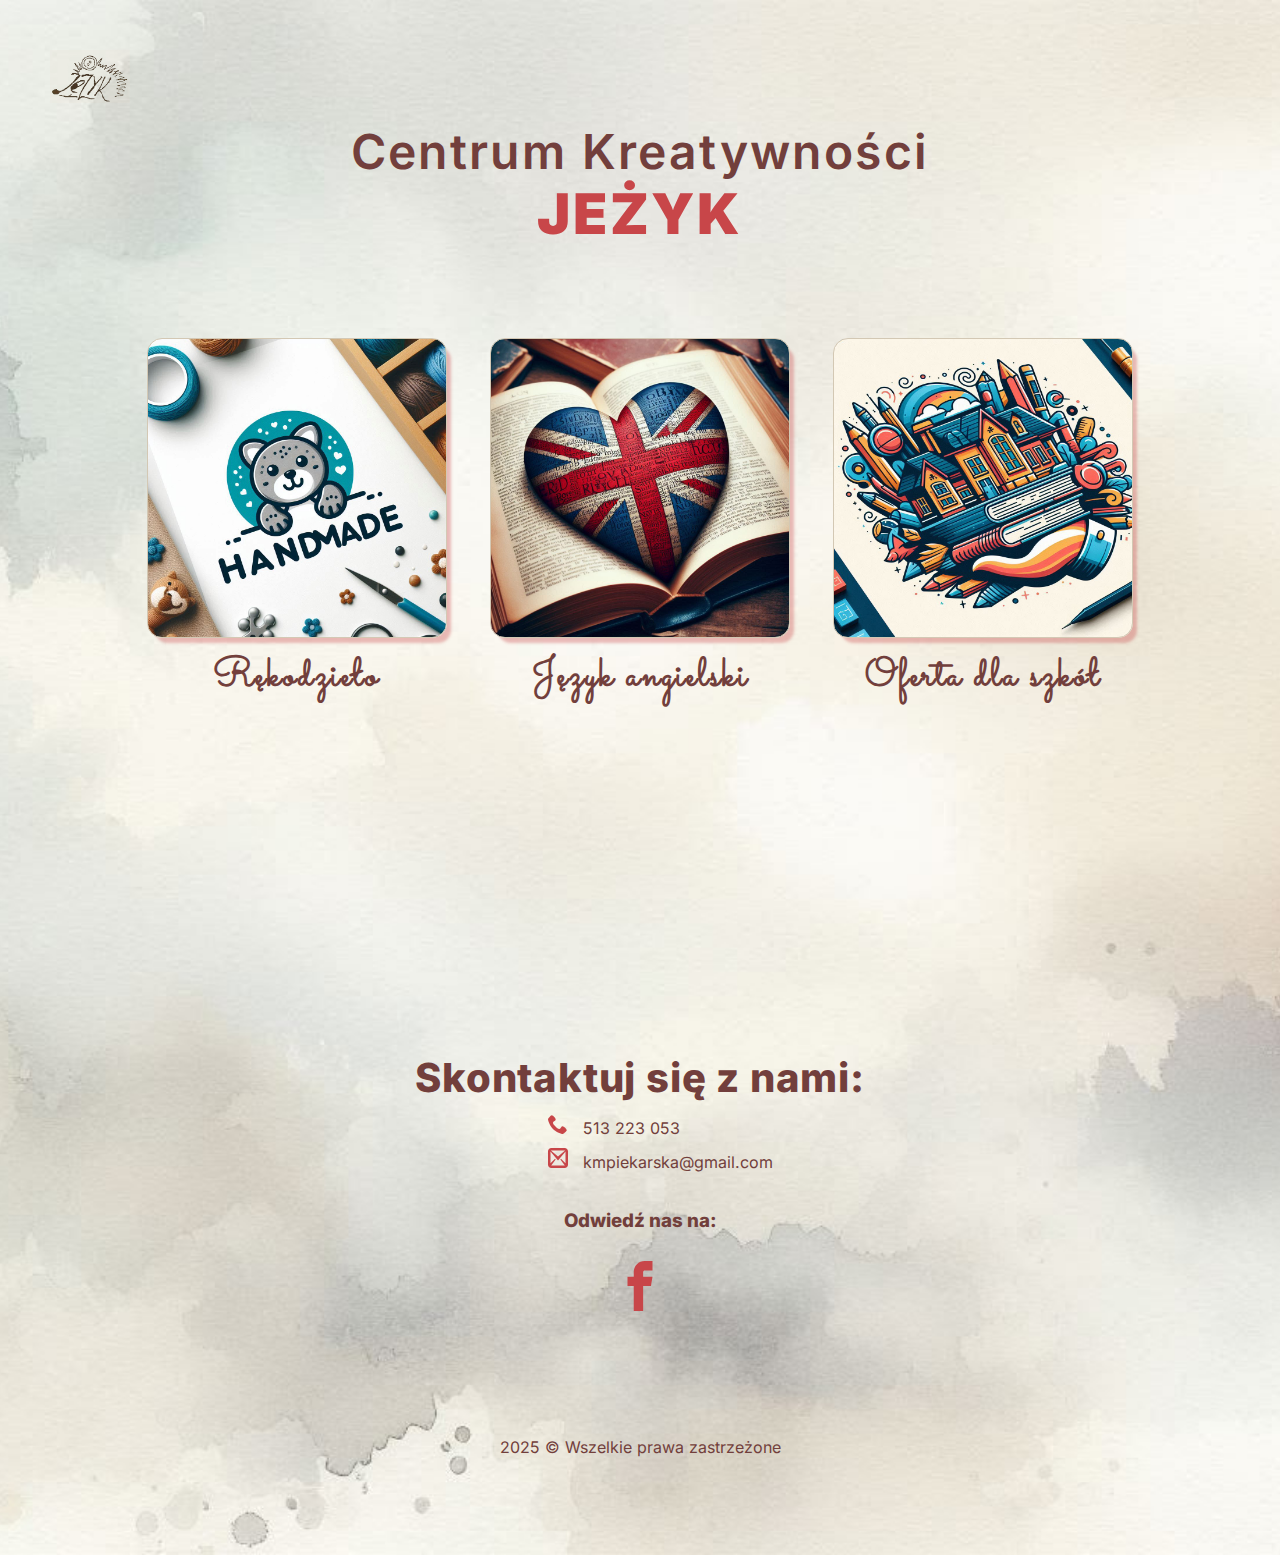
<file: index.html>
<!DOCTYPE html>
<html lang="pl">
<head>
    <meta charset="UTF-8">
    <meta name="viewport" content="width=device-width, initial-scale=1.0">
    <meta name="description" content=""> <!-- Add a short description to encourage people to visit your page -->
    <title>Document</title>
    <!-- FAVICON -->
    <link rel="icon" sizes="16x16" href="#" type="image/png"> <!-- Add href, remove if you don't need different sizes -->
    <link rel="icon" sizes="32x32" href="#" type="image/png"> <!-- Add href, remove if you don't need different sizes -->
    <!-- ANIMATE-->
    <link rel="stylesheet" href="https://cdnjs.cloudflare.com/ajax/libs/animate.css/4.1.1/animate.min.css"> <!-- Remove if you don't need animation, remember to check current version -->
    <!-- STYLES -->
    <link rel="stylesheet" href="./scss/style.css">
</head>
<body>
    <main>  
        <section class="header">
            <div class="wrapper">
                <a href="index.html" class="logo">
                    <img class="logo__img" src="./images/jezyk.png" alt="jeżyk">
                </a>
                <h1 class="header__title">Centrum Kreatywności <span>JEŻYK</span></h1>
            </div>
        </section>
        <section class="hero">
            <div class="wrapper">
                <a class="box box-crafts">
                    <h2 class="box__title">Rękodzieło</h2>
                </a>
                <a class="box box-english-language" href="jezyk-angielski.html">
                    <h2 class="box__title">Język angielski</h2>
                </a>
                <a class="box box-other">
                    <h2 class="box__title">Oferta dla szkół</h2>
                </a>
            </div>
        </section>   
    </main>

    <section class="contact">
        <div class="wrapper">
            <h2 class="section__title">Skontaktuj się z nami:</h2>

            <ul class="contact__list">
                <li class="contact__item">
                    <a href="" class="contact__link">
                        <svg class="icon">
                            <use href="./images/sprite.svg#icon-phone"></use>
                        </svg>513 223 053</a>
                </li>
                <li class="contact__item">
                    <a href="" class="contact__link" mailto="kmpiekarska@gmail.com">
                        <svg class="icon">
                            <use href="./images/sprite.svg#icon-mail"></use>
                        </svg>kmpiekarska@gmail.com</a>
                </li>
            </ul>

            <div class="contact__social">
                <h3>Odwiedź nas na:</h3>
                <a class="contact__social-link" href="https://www.facebook.com/jezyk.centrum.kreatywnosci">
                    <svg width="50" height="50">
                        <use href="./images/sprite.svg#icon-facebook"></use>
                    </svg>
                </a>
                
            </div>
            
        </div>
    </section>
    <footer class="footer">
        <div class="wrapper">
            <p class="all-rights">2025 &copy; Wszelkie prawa zastrzeżone</p>
        </div>
    </footer>
</body>
</html>
</file>
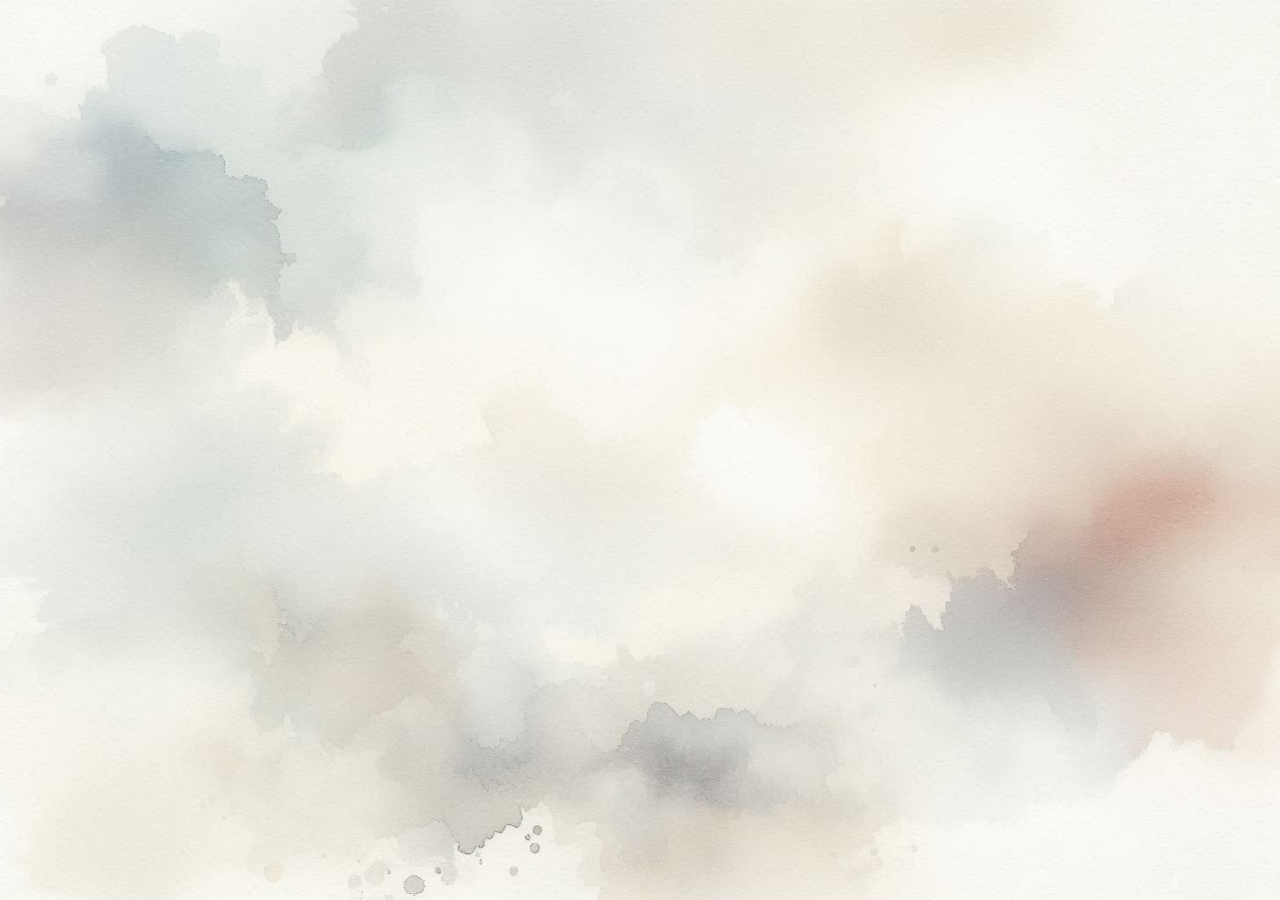
<file: jezyk-angielski.html>
<!DOCTYPE html>
<html lang="pl">
<head>
    <meta charset="UTF-8">
    <meta name="viewport" content="width=device-width, initial-scale=1.0">
    <meta name="description" content=""> <!-- Add a short description to encourage people to visit your page -->
    <title>Document</title>
    <!-- FAVICON -->
    <link rel="icon" sizes="16x16" href="#" type="image/png"> <!-- Add href, remove if you don't need different sizes -->
    <link rel="icon" sizes="32x32" href="#" type="image/png"> <!-- Add href, remove if you don't need different sizes -->
    <!-- ANIMATE-->
    <link rel="stylesheet" href="https://cdnjs.cloudflare.com/ajax/libs/animate.css/4.1.1/animate.min.css"> <!-- Remove if you don't need animation, remember to check current version -->
    <!-- STYLES -->
    <link rel="stylesheet" href="./scss/style.css">
</head>
<body>
    
</body>
</html>
</file>
<file: scss/style.css>
﻿.section__title{text-align:center}.contact__list{display:grid;justify-content:center}.contact__item{padding-bottom:10px}.icon{width:20px;height:20px;fill:var(--c-accent);margin-right:15px}.contact__social{text-align:center}.contact h3{text-align:center;margin-block:30px}.contact a svg{fill:var(--c-accent)}.header{margin-top:-10px;margin-bottom:-30px}.logo__img{width:80px;height:auto}.header__title{font-family:var(--main-font);font-weight:600;text-align:center;text-transform:none;margin-top:20px;line-height:1.2}span{display:block;font-size:2.25rem;font-weight:900;color:var(--c-accent)}@media(min-width: 700px)and (max-width: 1199px){.logo__img{width:120px;height:auto;margin-left:70px}}.hero{margin:0 auto}.hero__wrapper{padding-block-start:20px}@media(width >= ){.hero__wrapper{padding-block-start:40px}}.box{display:block;position:relative;width:250px;height:250px;border:1px solid #d3c8b4;border-radius:15px;box-shadow:6px 7px 3px -2px rgba(200,70,72,.35);margin-bottom:80px;background-repeat:no-repeat;background-size:cover;margin-inline:auto;transition:transform .3s ease,box-shadow .3s ease;cursor:pointer}.box:hover,.box:focus{transform:scale(1.05)}.box__title{position:absolute;bottom:-50px;left:50%;transform:translateX(-50%);width:100%;text-align:center;font-family:"Sacramento",sans-serif;letter-spacing:.05em;text-transform:none;color:inherit}.box-crafts{background-image:url(../images/handmade.jpeg)}.box-english-language{background-image:url(../images/english.jpeg)}.box-other{background-image:url(../images/oferta.jpeg)}@media(min-width: 700px)and (max-width: 1199px){.hero .wrapper{display:flex;flex-wrap:wrap;justify-content:center;align-items:center;gap:20px;max-width:900px;margin:0 auto}.box{width:270px;height:270px;margin-bottom:40px}.box__title{margin-top:220px;bottom:-60px}.box:nth-child(n+1){margin-top:20px}}@media(min-width: 1200px){.hero .wrapper{display:flex;gap:30px;max-width:1000px}.box{width:300px;height:300px;margin-bottom:50px}.box__title{margin-top:270px;bottom:-60px}}footer{min-height:20vh}.all-rights{text-align:center}*,*::before,*::after{box-sizing:border-box}body{margin:0;font-family:"Inter",Arial,Helvetica,sans-serif;background-color:var(--c-bg);background:url(../images/tło.jpeg) no-repeat center/cover;color:var(--c-text);min-height:100vh}.hero{min-height:80vh}img{display:block;max-width:100%;height:auto}ul,ol{list-style:none}a{text-decoration:none;color:inherit}@font-face{font-display:swap;font-family:"Inter";font-style:normal;font-weight:400;src:url("../fonts/inter-v18-latin_latin-ext-regular.woff2") format("woff2")}@font-face{font-display:swap;font-family:"Inter";font-style:normal;font-weight:600;src:url("../fonts/inter-v18-latin_latin-ext-600.woff2") format("woff2")}@font-face{font-display:swap;font-family:"Inter";font-style:normal;font-weight:800;src:url("../fonts/inter-v18-latin_latin-ext-800.woff2") format("woff2")}@font-face{font-display:swap;font-family:"Inter";font-style:normal;font-weight:900;src:url("../fonts/inter-v18-latin_latin-ext-900.woff2") format("woff2")}@font-face{font-display:swap;font-family:"Sacramento";font-style:normal;font-weight:400;src:url("../fonts/sacramento-v15-latin_latin-ext-regular.woff2") format("woff2")}:root{--c-bg: hsl(40, 100%, 93%);--c-text: hsl(3, 31%, 34%);--c-accent: hsl(359, 54%, 53%)}.wrapper{width:min(100% - 40px,73.75rem);margin-inline:auto;padding-block:30px}@media(width >= 43.75em){.wrapper{padding-block:60px}}@media(width >= ){.wrapper{padding-block:80px}}h1,h2,h3,h4,h5,h6{margin:0;line-height:1}h1{font-size:2rem;font-size:clamp(2rem,1.5454545455rem + 1.9393939394vw,3rem);letter-spacing:.05em}h2{font-size:2rem;font-size:clamp(2rem,1.7727272727rem + 0.9696969697vw,2.5rem);letter-spacing:.02em}p{line-height:1.5;margin:0}span{font-size:2.25rem;font-size:clamp(2.25rem,1.6818181818rem + 2.4242424242vw,3.5rem);letter-spacing:.05em}/*# sourceMappingURL=style.css.map */
</file>
